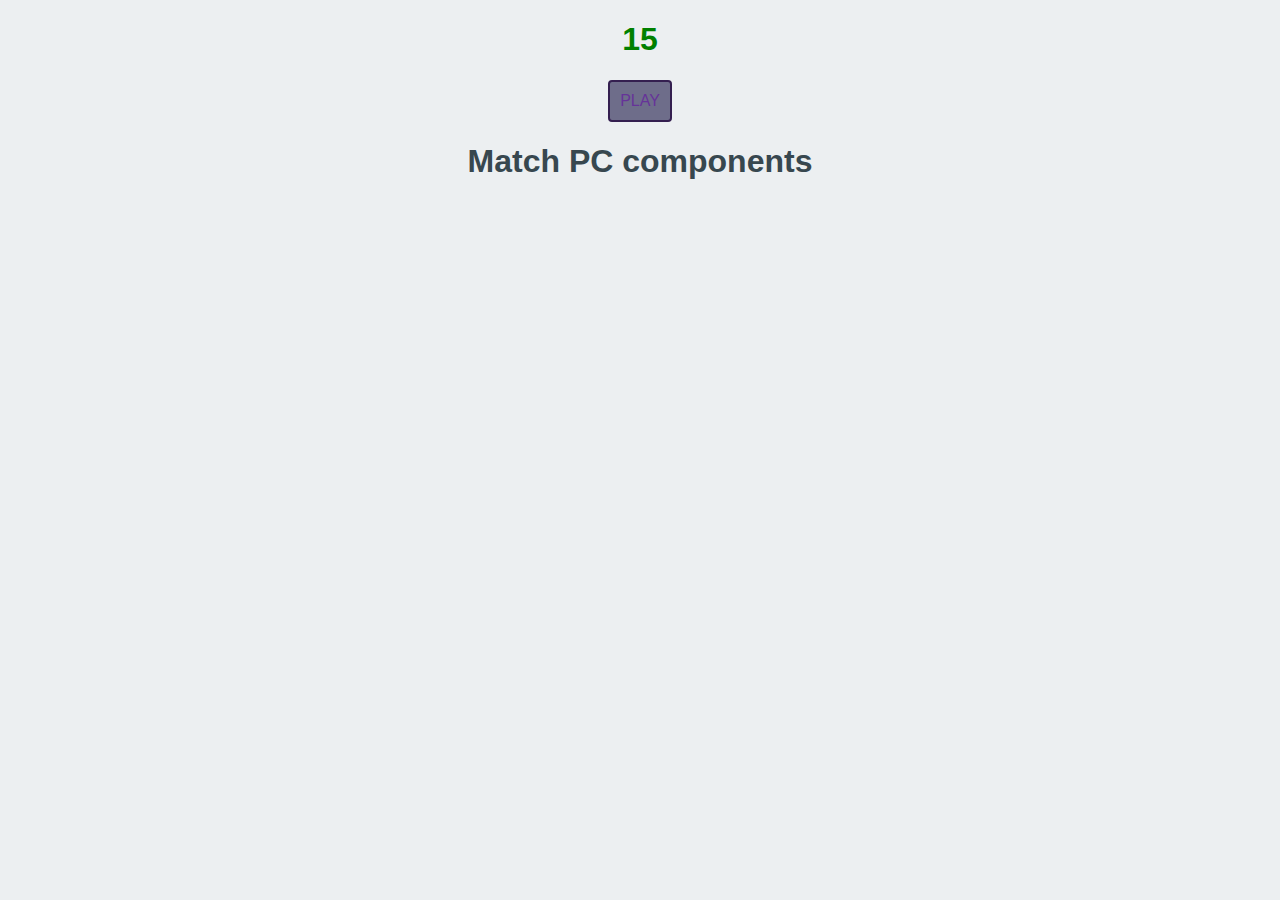
<file: Hackathon/suITsyou-1/suitsYou/computer/index.html>
<!DOCTYPE html>
<html lang="en">
<head>
    <link rel="stylesheet" href="bb.css"/>
    <meta charset="UTF-8">
    <meta http-equiv="X-UA-Compatible" content="IE=edge">
    <meta name="viewport" content="width=device-width, initial-scale=1.0">
    <title>PC Parts Matching Game</title>
   
</head>
<body>
<!-- Timer -->
<h1 id="time" value="15">15</h1>
<button id="start" onclick="countdown()">PLAY</button>

    <h1 id="elh1"> Match PC components</h1>
  


<div id="game">


    <div class="pc">
        <img src="./images/pc.jpeg">
    </div> 


    <main class="container">
<div>
    <ul class="draggable-list">
        <li id="e1" draggable="true">Motherboard</li>
        <li id="e2" draggable="true">Ventilator</li>
        <li id="e3" draggable="true">CPU</li>
        <li id="e4" draggable="true">Graphic & Sound Card</li>
        <li id="e5" draggable="true">Floppy Disk</li>
        <li id="e6" draggable="true">HDD</li>
        <li id="e7" draggable="true">CD ROM </li>
        <li id="e8" draggable="true">Case</li>
    </ul>
</div>
<div>
    <ul class="draggable-list">
        <li id="s7" draggable="true">1</li>
        <li id="s5" draggable="true">2</li>
        <li id="s6" draggable="true">3</li>
        <li id="s1" draggable="true">4</li>
        <li id="s4" draggable="true">5</li>
        <li id="s2" draggable="true">6</li>
        <li id="s3" draggable="true">7</li>
        <li id="s8" draggable="true">8</li>
    </ul>
</div>


</main>



</div>


<div id="endMessage">
    <h2> DONE! </h2>
      <h2> &#129321;</h2> 
</div>


<!-- <button onclick="function_Next_page()"> Next </button>  -->



<script type="text/javascript" src="./js/script.js" > </script>
</body>
</html>
</file>
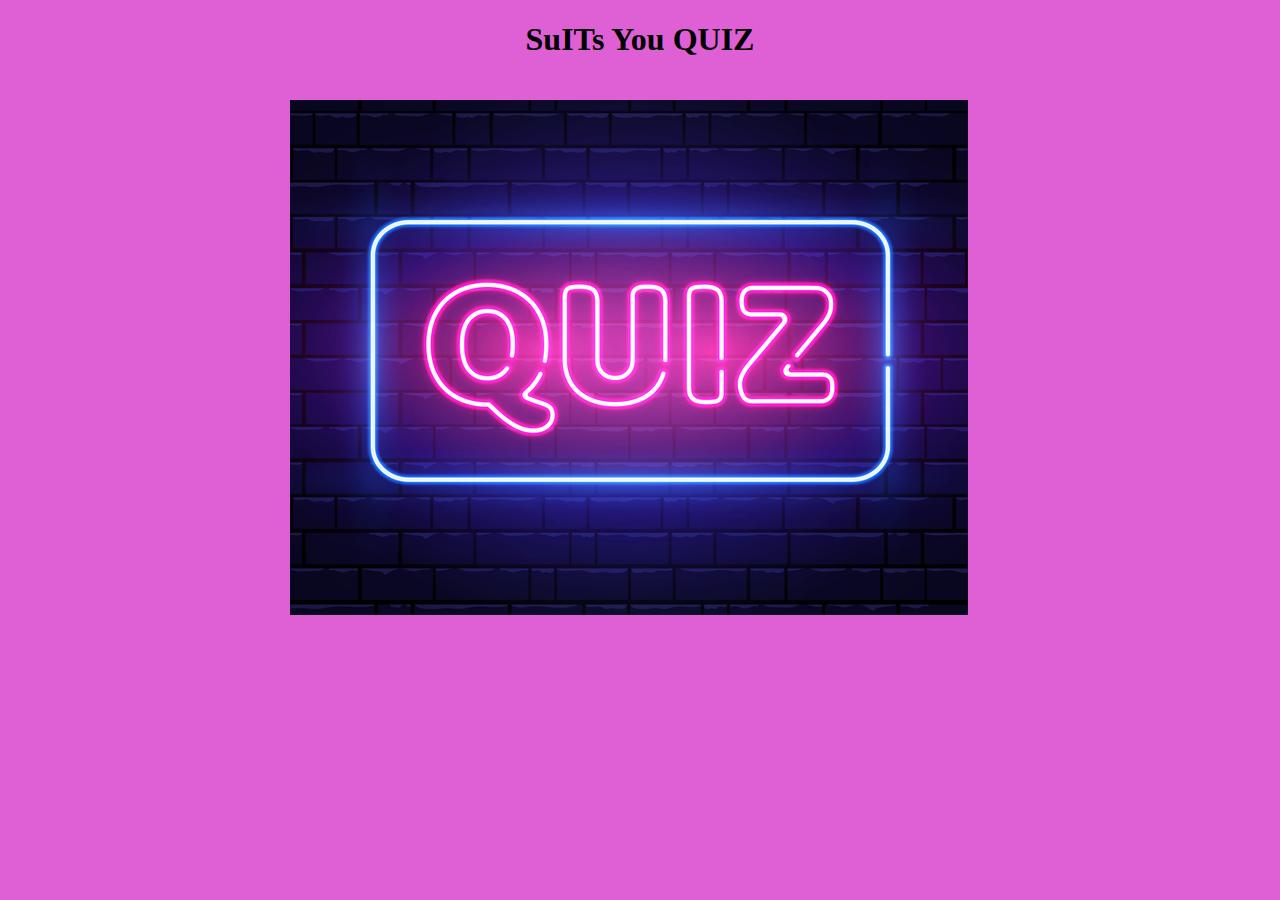
<file: Hackathon/suITsyou-1/suitsYou/Quizindex.html>
<!DOCTYPE html>
<html lang="en">
<head>
    <meta charset="UTF-8">
    <meta http-equiv="X-UA-Compatible" content="IE=edge">
    <meta name="viewport" content="width=device-width, initial-scale=1.0">
    <link rel="stylesheet" href="style/styleQuiz.css">
    <title>Main Page</title>

    <style>
        #mainFrame{
            height: 600px;
            width: 700px;
            overflow: hidden;
            border: none;
        }
    </style>
</head>
<body>
    <!-- J'ai supprimé le button "next", j'ai remplacé iframe pas img et j'ai mis le onclik dans img  -->
<div id="container">
<h1>SuITs You QUIZ</h1>
    <div id="window">
     <iframe id="mainFrame" src="../../suitsyou_hackathon/assets/images/quizzz.jpeg"
              title="frame"/> 
    </div>


</div>

<div class="quiz">
    <a href="#" class="play">Play</a>
</div>


<script type="text/javascript"> 

const myFrame = document.getElementById("mainFrame");
const window = document.getElementById("window");
function change() {
    
    //const iframeWindow = myFrame.contentWindow;
    //const iframeDocument = myFrame.contentDocument;
    console.log('click');
    counter = counter + 1;
    switch (counter) {
        case 1:
        myFrame.src= src1;
        break;
        case 2:
        myFrame.src= src2;
        break;
        case 3:
        myFrame.src= src3;
        break;
        case 4:
        myFrame.src= src4;
        break;
        case 5:
        myFrame.src= src5;
        break;

    }



    console.log(counter)
   
    
} 

window.addEventListener('click',change)

let src1 = "../../suitsyou_hackathon/personnality/personnality.html";
let src2 = "https://cdn-icons-png.flaticon.com/512/196/196685.png";  //testing
let src3 = "./question/q1.html";
let src4 = "./computer/index.html";
let src5 = "./personality/index_personnality.html";
let src6;
let src7;
let src8;
let src9;
let src10;

    



let counter = 0;





</script>
</body>
</html>
</file>
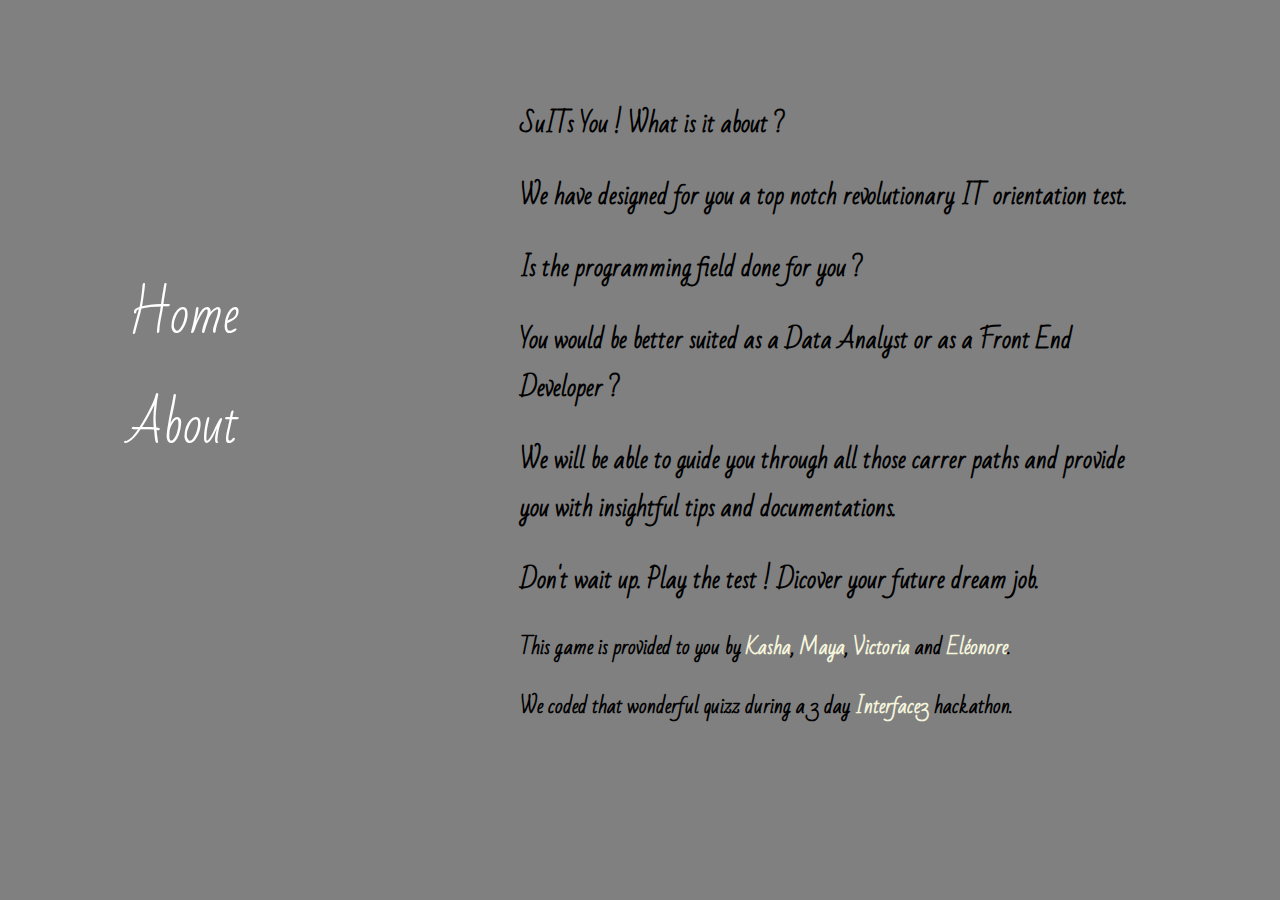
<file: Hackathon/suitsyou_hackathon/assets/About_index.html>
<!DOCTYPE html>
<html lang="en">

<head>
    <meta charset="UTF-8">
    <meta http-equiv="X-UA-Compatible" content="IE=edge">
    <meta name="viewport" content="width=device-width, initial-scale=1.0">
    <title>About</title>
    <link rel="preconnect" href="https://fonts.googleapis.com">
    <link rel="preconnect" href="https://fonts.gstatic.com" crossorigin>
    <link
        href="https://fonts.googleapis.com/css2?family=Bad+Script&family=Roboto+Serif:opsz,wght@8..144,100&family=Roboto+Slab:wght@100&family=Roboto:wght@100&display=swap"
        rel="stylesheet">
    <link rel="stylesheet" href="./css/About.css">
</head>

<body>
    <section class="top-nav">

        <ul class="menu">
            <p>
                <a class="lien" href="../index.html">Home </a>
            </p <p>
            <a class="lien" href=""> About</a>
            </p>


        </ul>
    </section>
    <div class="about">
        <h1>SuITs You ! What is it about ?<h1>
                <p>We have designed for you a top notch revolutionary IT orientation test. </p>
                <p>Is the programming field done for you ? </p>
                <p>You would be better suited as a Data Analyst or as a Front End Developer ? </p>
                <p>We will be able to guide you through all those carrer paths and provide you with insightful tips and
                    documentations. </p>
                <p>Don't wait up. Play the test ! Dicover your future dream job. </p>
                <p class="btn"> This game is provided to you by <a href="https://github.com/katadjina"
                        target="_blank">Kasha</a>,
                    <a href="https://github.com/MayaOria" target="_blank">Maya</a>, <a
                        href="https://github.com/NASRAvictoria" target="_blank">Victoria</a> and <a
                        href="https://github.com/eleo-jens/" target="_blank">Eléonore</a>.</p>
                <p class="btn"> We coded that wonderful quizz during a 3 day <a href="https://www.interface3.be/"
                        target="_blank">Interface3</a> hackathon.</p>

    </div>
</body>

</html>
</file>
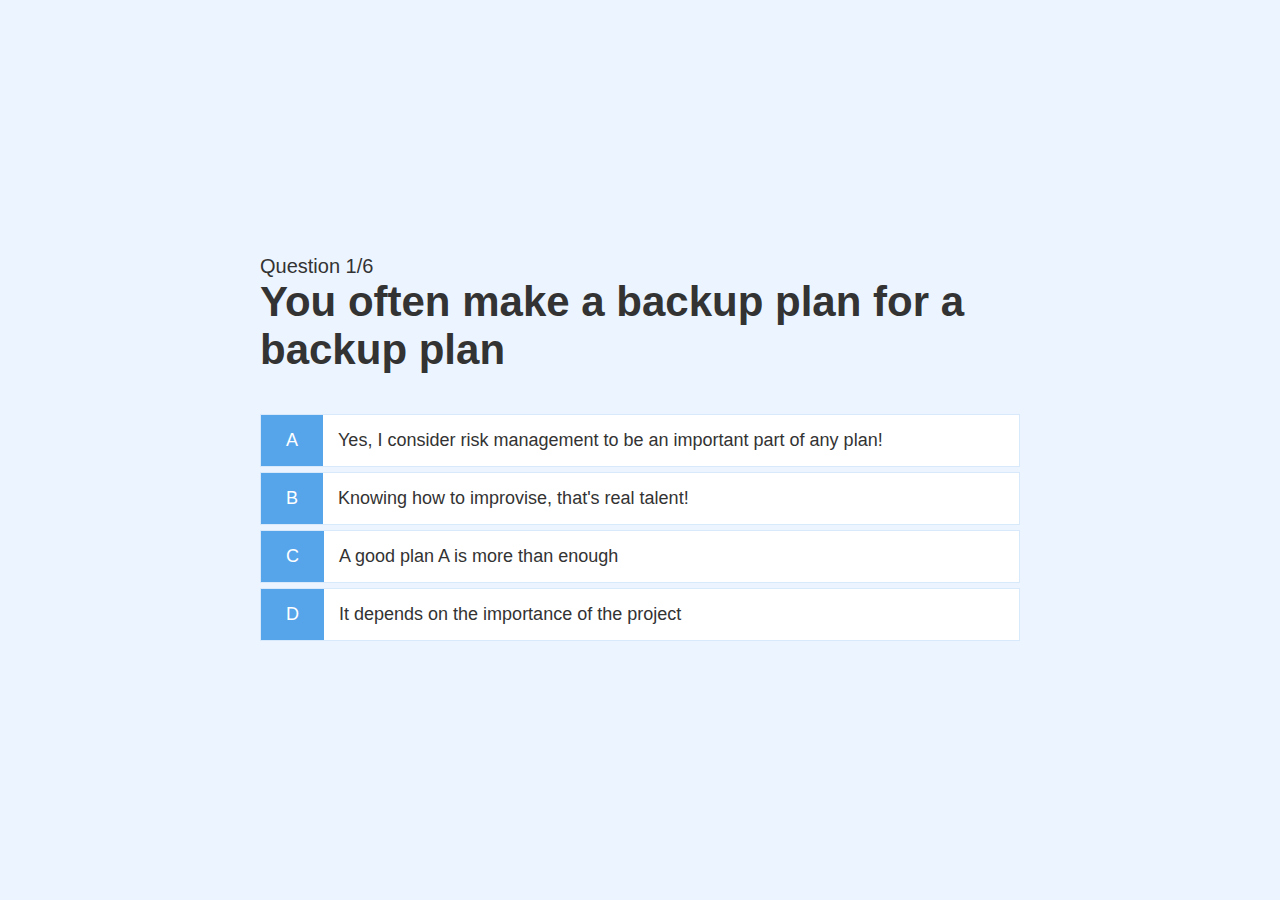
<file: Hackathon/suitsyou_hackathon/personnality/personnality.html>
<!DOCTYPE html>
<html lang="en">

<head>
    <meta charset="UTF-8">
    <meta http-equiv="X-UA-Compatible" content="IE=edge">
    <meta name="viewport" content="width=device-width, initial-scale=1.0">
    <title>Play</title>
    <link rel="stylesheet" href="./styles_personnality/style.css">
    <link rel="stylesheet" href="./styles_personnality/game.css">
</head>

<body>
    <div class="container">
        <div id="game" class="justify-center flex-column">
            <!-- hud = head-up display -->
            <div id="hud">
                <div id="hud-item">
                    <p id="progressText" class="hud-prefix">
                        <!-- Ce que l'on veut avoir ici : -->
                        Question
                    </p>
                    <div id="progressBar">
                        <div id="progressBarFull"></div>
                    </div>
                    
                </div>
                <!-- <div id="hud-item">
                    <p class="hud-prefix">
                        
                        Score
                    </p>
                    <h1 class="hud-main-text" id="scoreText">
                        
                        0
                    </h1>
                </div> -->
            </div>
            <h2 id="question">What is the answer to this questions?</h2>
            <div class="choice-container">
                <p class="choice-prefix">A</p>
                <p class="choice-text" data-number="0">Choice 1</p>
            </div>
            <div class="choice-container">
                <p class="choice-prefix">B</p>
                <p class="choice-text" data-number="1">Choice 2</p>
            </div>
            <div class="choice-container">
                <p class="choice-prefix">C</p>
                <p class="choice-text" data-number="2">Choice 3</p>
            </div>
            <div class="choice-container">
                <p class="choice-prefix">D</p>
                <p class="choice-text" data-number="3">Choice 4</p>
            </div>
        </div>
    </div>
    <script src="./personnality.js"></script>
</body>

</html>
</file>
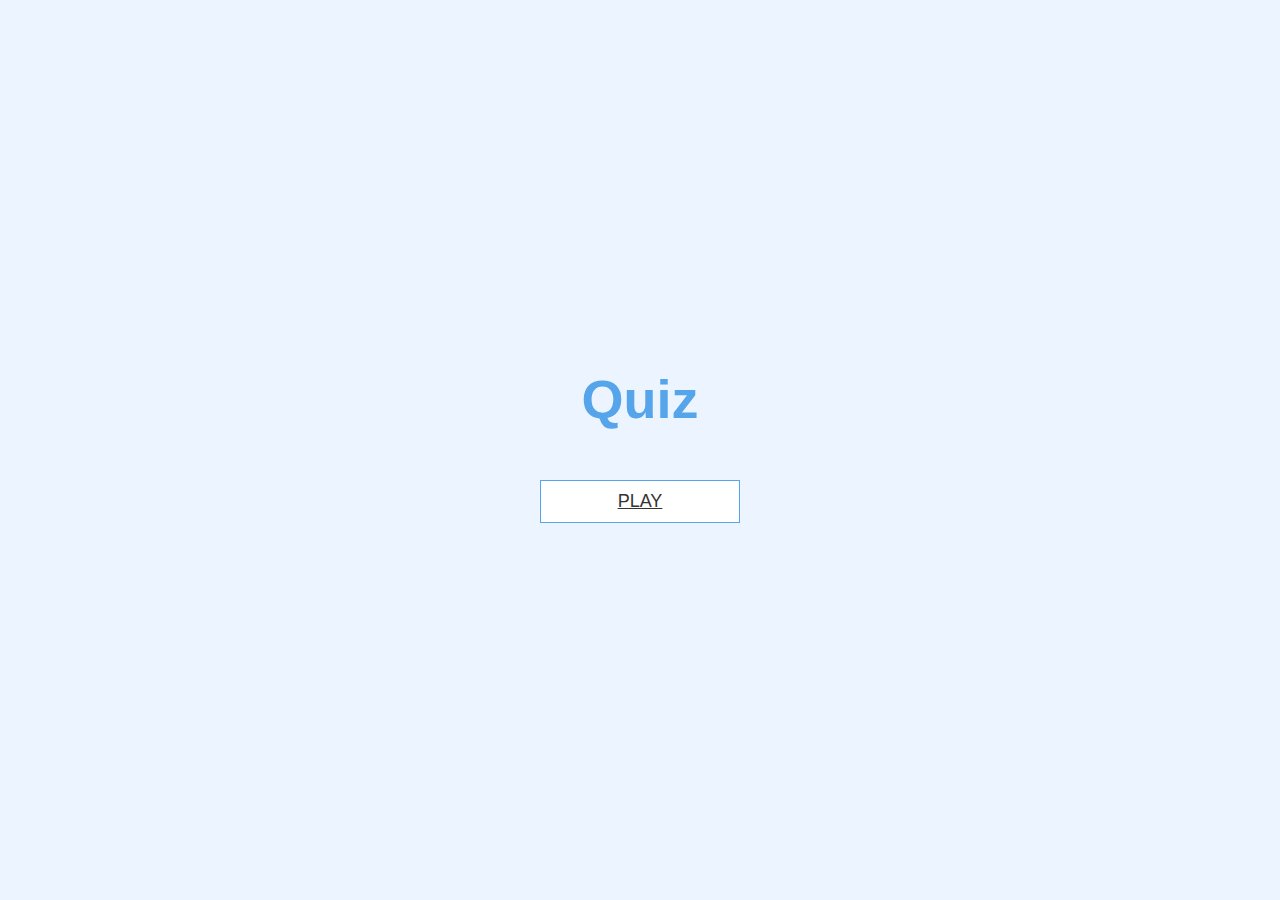
<file: Hackathon/suITsyou-1/suitsYou/personality/index_personnality.html>
<!DOCTYPE html>
<html lang="en">
<head>
    <meta charset="UTF-8">
    <meta http-equiv="X-UA-Compatible" content="IE=edge">
    <meta name="viewport" content="width=device-width, initial-scale=1.0">
    <title>Quizz</title>
    <link rel="stylesheet" href="./styles_personnality/style.css">
</head>
<body>
    <div class="container">
        <div id="home" class="flex-center flex-column">
            <h1>Quiz</h1>
            <p class="btn"> <a href="personnality.html"> PLAY </a> </p>
            <!-- <a class="btn" href="highscore.html">High Scores</a> -->
        </div>
    </div>
</body>
</html>
</file>
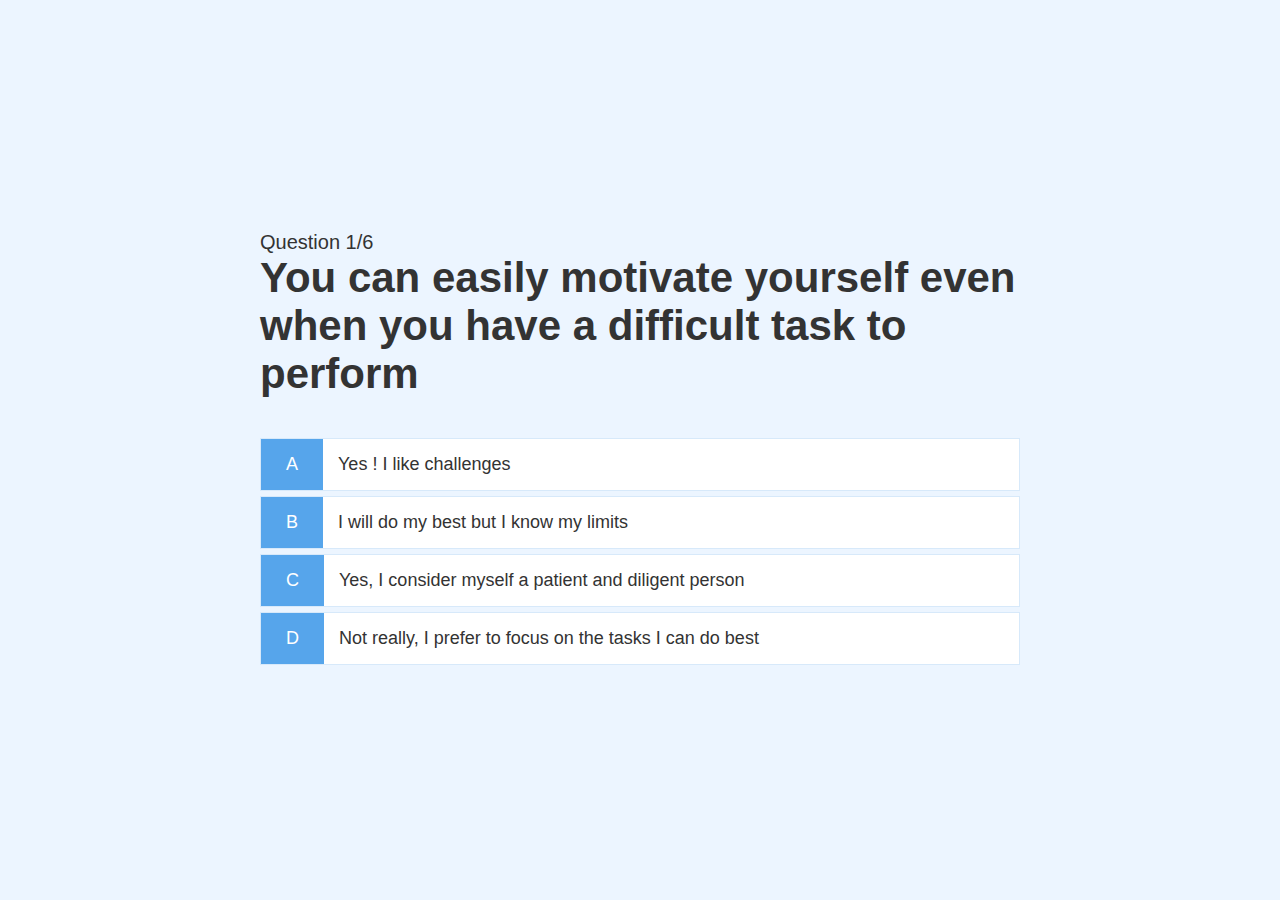
<file: Hackathon/suITsyou-1/suitsYou/personality/personnality.html>
<!DOCTYPE html>
<html lang="en">

<head>
    <meta charset="UTF-8">
    <meta http-equiv="X-UA-Compatible" content="IE=edge">
    <meta name="viewport" content="width=device-width, initial-scale=1.0">
    <title>Play</title>
    <link rel="stylesheet" href="./styles_personnality/style.css">
    <link rel="stylesheet" href="./styles_personnality/game.css">
</head>

<body>
    <div class="container">
        <div id="game" class="justify-center flex-column">
            <!-- hud = head-up display -->
            <div id="hud">
                <div id="hud-item">
                    <p id="progressText" class="hud-prefix">
                        <!-- Ce que l'on veut avoir ici : -->
                        Question
                    </p>
                    <div id="progressBar">
                        <div id="progressBarFull"></div>
                    </div>
                    
                </div>
                <!-- <div id="hud-item">
                    <p class="hud-prefix">
                        
                        Score
                    </p>
                    <h1 class="hud-main-text" id="scoreText">
                        
                        0
                    </h1>
                </div> -->
            </div>
            <h2 id="question">What is the answer to this questions?</h2>
            <div class="choice-container">
                <p class="choice-prefix">A</p>
                <p class="choice-text" data-number="0">Choice 1</p>
            </div>
            <div class="choice-container">
                <p class="choice-prefix">B</p>
                <p class="choice-text" data-number="1">Choice 2</p>
            </div>
            <div class="choice-container">
                <p class="choice-prefix">C</p>
                <p class="choice-text" data-number="2">Choice 3</p>
            </div>
            <div class="choice-container">
                <p class="choice-prefix">D</p>
                <p class="choice-text" data-number="3">Choice 4</p>
            </div>
        </div>
    </div>
    <script src="./personnality.js"></script>
</body>

</html>
</file>
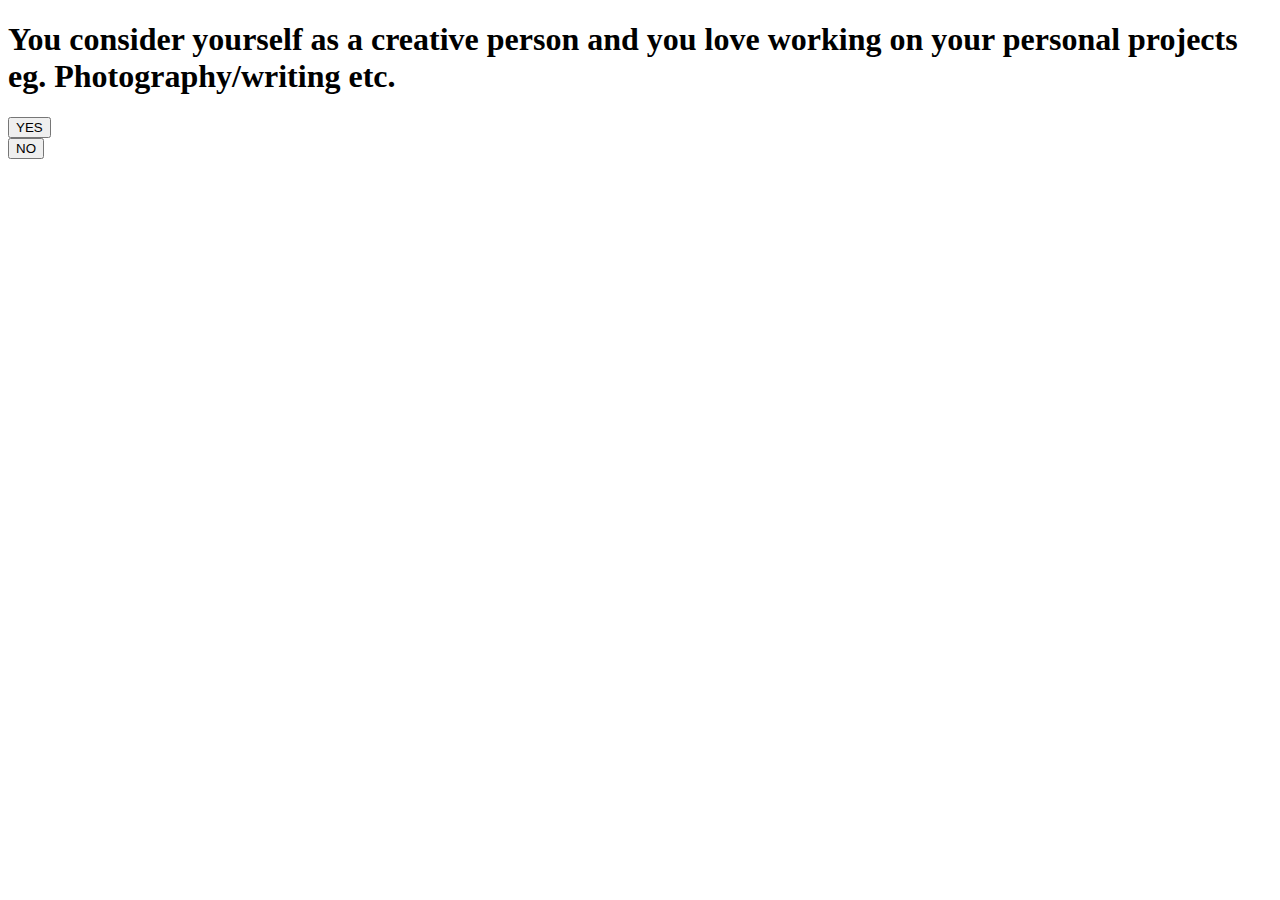
<file: Hackathon/suITsyou-1/suitsYou/question/q1.html>
<!DOCTYPE html>
<html lang="en">
<head>
    <meta charset="UTF-8">
    <meta http-equiv="X-UA-Compatible" content="IE=edge">
    <meta name="viewport" content="width=device-width, initial-scale=1.0">
    <link rel="preconnect" href="https://fonts.googleapis.com"> 
    <title>Document</title>



    <!--<style> 




        h1{
        display: flex;
        justify-content: center;
        align-items: center;
        padding-top: 20px;
        overflow: hidden;
        color: rgb(35, 33, 33);
        font-size: 20px;
        font-family: 'Raleway', sans-serif;
        }

        #q{
            background-color: rgb(248, 248, 248);
        }

        #yes{
            float: left;
        }
        #no{
            float: right;
        }

       


    </style>-->
</head>
<body>
    <div id="q">
        <h1>You consider yourself  as a creative person and you love working 
            on your personal projects eg. Photography/writing etc. 
        </h1>
        <div>
            <button id="yes">YES</button>
        </div>
        <div>
            <button  id="no">NO</button>
        </div>
    </div>
   
</body>
</html>
</file>
<file: Hackathon/suITsyou-1/suitsYou/computer/bb.css>
/*Displaying game content  */
#game{
    display: none;  

}

#start {
    color: rebeccapurple;
    background-color: #6e6d8a;
    border: 2px solid #341f50;
}


#time{
    color: green;
}


.container {
    max-width: 960px;
    margin: auto;
}

.pc{
    display: flex;
    justify-content: center;
}

body {
    background-color: #eceff1;
    font-family: sans-serif;
    color: #37474f;

}

h1, h2 {
    text-align: center;
}

main{
display: grid;
grid-template-columns: repeat(2, 1fr);
grid-gap: 5px;
}

.draggable-list{
    padding: 5px;
}

li{
    list-style: none;
    padding: 10px;
    margin: 5px;
    background-color: #cfd8dc;
    border: 1px solid #b0bec5;
    color: rgb(116, 116, 156);
    cursor: grab;
    
}


/*.over{
    background-color: #90a4ae;
}*/



button {
    margin: auto;
    cursor: pointer;
    display: block;
    padding: 10px;
    font-size: 16px;
    border-radius: 4px;
    border: none;
}

button:hover{
    background-color: #516a75;
}

#endMessage{
    display: none;
}




/*  TIMER STYLE   */
</file>
<file: Hackathon/suITsyou-1/suitsYou/style/styleQuiz.css>
/* body, html {
    height: 100%;
    margin: 0;
  } */


body{
  /*background-image: url(../artwork/code.jpg);*/
  background-color: rgba(222,96,212,255);
    height: 100%; 
    background-position: center;
    background-repeat: no-repeat;
    background-size: cover;
    
    }


h1{
    display: flex;
    justify-content: center;
}

 #window{
    display: flex;
    justify-content: center;
    align-items: center;
    padding-top: 20px;
    overflow: hidden;
}
</file>
<file: Hackathon/suitsyou_hackathon/assets/css/About.css>
body{
  display: flex;
  flex-direction: row;
  justify-content: space-around;
  align-items:center;
   background-color: grey;
font-family: 'Bad Script', cursive;
  font-size: 12px ;
}


  .menu {
    display: flex;
    justify-content: center;
    width: 100%;
    height: 100%;
    color: white;
    flex-direction: column;
    /* background-color des li  */
    background-color: grey;
     float: right;
float: right;
  }
  /* .menu > li:not(:last-child) {
    border-bottom: 1px solid #444;
  } */
/* } */
.lien {
  text-decoration: none;
  color: white;
  font-size: 50px;
}
.about{
  width: 50%;
  margin-top: 6%;

}
a{
  text-decoration: none;
  color: beige;
}
.btn{
  font-size: 20px !important;
}
</file>
<file: Hackathon/suitsyou_hackathon/personnality/styles_personnality/style.css>
:root{
    background-color: #ecf5ff;
    font-size: 62.5%;
}

*{
    box-sizing: border-box;
    font-family: Arial, Helvetica, sans-serif;
    margin: 0;
    padding: 0;
    color:#333;
}

h1,
h2,
h3,
h4{
    margin-bottom: 1rem;
}

h1{
    font-size: 5.4rem;
    color: #56a5eb;
    margin-bottom: 5rem;
}

h1 > span {
    font-size: 2.4rem;
    font-weight: 500;;
}

h2{
    font-size: 4.2rem;
    margin-bottom: 4rem;
    font-weight: 700;
}

h3{
    font-size: 2.8rem;
    font-weight: 500;
}

/* Utilities */

/* Center  */
.container{
    width: 100vw;
    height: 100vh;
    /* using flex-box */
    display: flex;
    /*centre horizontalement*/
    justify-content: center;
    /*centre verticalement*/
    align-items: center;
    max-width: 80rem;
    margin: 0 auto;
    padding: 2rem;
}
/* Pour tous les enfants du container */
.container > *{
    width: 100%;
}

/* On set les choses de manière verticale plutôt qu'horizontale */
.flex-column{
    display: flex;
    flex-direction: column;
}

.flex-center{
    justify-content: center;
    align-items: center;
}

.justify-center{
    justify-content: center;
}

.text-center{
    text-align: center;
}

/* Pour cacher des choses */
.hidden{
    display: none;
}

/* BUTTONS */

.btn{
    font-size: 1.8rem;
    padding: 1rem;
    width: 20rem;
    text-align: center;
    border: 0.1rem solid #56a5eb;
    margin-bottom: 1rem;
    text-decoration: none;
    color: #56a5eb;
    background-color: white;
}

.btn:hover{
    cursor: pointer;
    box-shadow: 0 0.4rem 1.4rem 0 rgba(86, 185, 235, 0.5);
    transform: translateY(-0.1rem);
    transition: transform 150ms;
}

.btn[disabled]:hover{
    cursor:  not-allowed;
    box-shadow: none;
    transform: none;
}

/* FORMS */

form {

    width : 100%;
    display: flex;
    flex-direction: column;
    align-items: center;
}

input{
    margin-bottom: 1rem;
    width: 20rem;
    padding: 1.5rem;
    font-size: 1.8rem;
    border: none;
    box-shadow: 0 0.1rem 1.4rem 0 rgba(86, 185, 235, 0.5);
}

input::placeholder{
    color: #aaa;
}
</file>
<file: Hackathon/suitsyou_hackathon/personnality/styles_personnality/game.css>
/* //container de l'ensemble préfixe + choix */
.choice-container{
    display: flex;
    margin-bottom: 0.5rem;
    width: 100%;
    font-size: 1.8rem;
    border: 0.1rem solid rgba(86, 165, 235, 0.24);
    background-color: white;
}

.choice-container:hover{
    cursor: pointer;
    box-shadow: 0 0.4rem 1.4rem 0 rgba(86, 185, 235, 0.5);
    transform: translateY(-0.1rem);
    transition: transform 150ms;
}
/* container avec le n° du choix (A, B, C, D) */
.choice-prefix {
    padding: 1.5rem 2.5rem;
    background-color: #56a5eb;
    color: white;
}
/* container avec le texte du choix*/
.choice-text{
    padding: 1.5rem;
    width: 100%;
}

.correct{
    background-color: #28a745;
}

.incorrect{
    background-color: #dc3545;
}

/* HUD */

#hud {
    display: flex;
    justify-content: space-between;
}

.hud-prefix{
    text-align: center;
    font-size: 2rem;
}

.hud-main-text{
    text-align: center;
}

/* Progress Bar */

/* #progressBar{
    width : 20rem;
    height: 4rem;
    border: 0.3rem solid #56a5eb;
    margin-top: 1.5rem;
}

#progressBarFull{
    height : 3.4rem;
    background-color: #56a5eb;
    /* c'est avec la width que l'on va jouer pour le remplissage ! */
    width: 0%;
} */
</file>
<file: Hackathon/suITsyou-1/suitsYou/personality/styles_personnality/style.css>
:root{
    background-color: #ecf5ff;
    font-size: 62.5%;
}

*{
    box-sizing: border-box;
    font-family: Arial, Helvetica, sans-serif;
    margin: 0;
    padding: 0;
    color:#333;
}

h1,
h2,
h3,
h4{
    margin-bottom: 1rem;
}

h1{
    font-size: 5.4rem;
    color: #56a5eb;
    margin-bottom: 5rem;
}

h1 > span {
    font-size: 2.4rem;
    font-weight: 500;;
}

h2{
    font-size: 4.2rem;
    margin-bottom: 4rem;
    font-weight: 700;
}

h3{
    font-size: 2.8rem;
    font-weight: 500;
}

/* Utilities */

/* Center  */
.container{
    width: 100vw;
    height: 100vh;
    /* using flex-box */
    display: flex;
    /*centre horizontalement*/
    justify-content: center;
    /*centre verticalement*/
    align-items: center;
    max-width: 80rem;
    margin: 0 auto;
    padding: 2rem;
}
/* Pour tous les enfants du container */
.container > *{
    width: 100%;
}

/* On set les choses de manière verticale plutôt qu'horizontale */
.flex-column{
    display: flex;
    flex-direction: column;
}

.flex-center{
    justify-content: center;
    align-items: center;
}

.justify-center{
    justify-content: center;
}

.text-center{
    text-align: center;
}

/* Pour cacher des choses */
.hidden{
    display: none;
}

/* BUTTONS */

.btn{
    font-size: 1.8rem;
    padding: 1rem;
    width: 20rem;
    text-align: center;
    border: 0.1rem solid #56a5eb;
    margin-bottom: 1rem;
    text-decoration: none;
    color: #56a5eb;
    background-color: white;
}

.btn:hover{
    cursor: pointer;
    box-shadow: 0 0.4rem 1.4rem 0 rgba(86, 185, 235, 0.5);
    transform: translateY(-0.1rem);
    transition: transform 150ms;
}

.btn[disabled]:hover{
    cursor:  not-allowed;
    box-shadow: none;
    transform: none;
}

/* FORMS */

form {

    width : 100%;
    display: flex;
    flex-direction: column;
    align-items: center;
}

input{
    margin-bottom: 1rem;
    width: 20rem;
    padding: 1.5rem;
    font-size: 1.8rem;
    border: none;
    box-shadow: 0 0.1rem 1.4rem 0 rgba(86, 185, 235, 0.5);
}

input::placeholder{
    color: #aaa;
}
</file>
<file: Hackathon/suITsyou-1/suitsYou/personality/styles_personnality/game.css>
/* //container de l'ensemble préfixe + choix */
.choice-container{
    display: flex;
    margin-bottom: 0.5rem;
    width: 100%;
    font-size: 1.8rem;
    border: 0.1rem solid rgba(86, 165, 235, 0.24);
    background-color: white;
}

.choice-container:hover{
    cursor: pointer;
    box-shadow: 0 0.4rem 1.4rem 0 rgba(86, 185, 235, 0.5);
    transform: translateY(-0.1rem);
    transition: transform 150ms;
}
/* container avec le n° du choix (A, B, C, D) */
.choice-prefix {
    padding: 1.5rem 2.5rem;
    background-color: #56a5eb;
    color: white;
}
/* container avec le texte du choix*/
.choice-text{
    padding: 1.5rem;
    width: 100%;
}

.correct{
    background-color: #28a745;
}

.incorrect{
    background-color: #dc3545;
}

/* HUD */

#hud {
    display: flex;
    justify-content: space-between;
}

.hud-prefix{
    text-align: center;
    font-size: 2rem;
}

.hud-main-text{
    text-align: center;
}

/* Progress Bar */

/* #progressBar{
    width : 20rem;
    height: 4rem;
    border: 0.3rem solid #56a5eb;
    margin-top: 1.5rem;
}

#progressBarFull{
    height : 3.4rem;
    background-color: #56a5eb;
    /* c'est avec la width que l'on va jouer pour le remplissage ! */
    width: 0%;
} */
</file>
